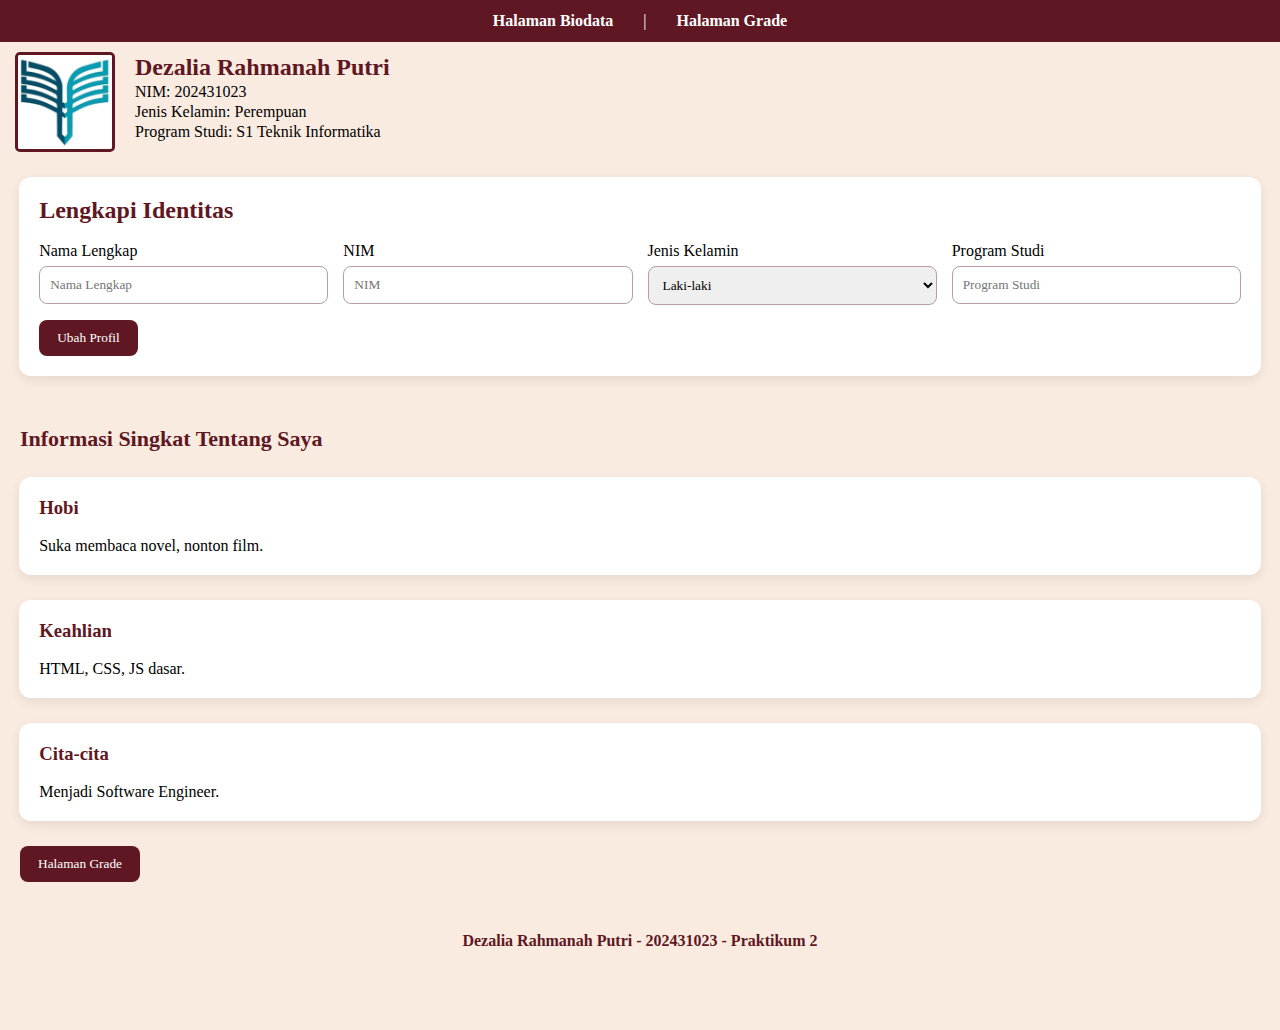
<file: Laprak2_202431023/index.html>
<!DOCTYPE html>
<html lang="en">
<head>
    <meta charset="UTF-8">
    <title>Halaman Biodata</title>
    <link rel="stylesheet" href="style.css">
    <script src="script.js" defer></script>
</head>

<body>
    <div class="navbar">
        <a href="index.html">Halaman Biodata</a>
        <span class="separator">|</span>
        <a href="grade.html">Halaman Grade</a>
    </div>

    <div class="profile-header">
        <img src="logo_itpln.jpg" alt="profile">

            <div class="profile-info">
                <h2 id="namaDisplay">Dezalia Rahmanah Putri</h2>
                <p id="nimDisplay">NIM: 202431023</p>
                <p id="genderDisplay">Jenis Kelamin: Perempuan</p>
                <p id="prodiDisplay">Program Studi: S1 Teknik Informatika</p>
            </div>
    </div>

    <div class="card">
        <h2>Lengkapi Identitas</h2><br>
        <form>
         <div class="form-row">
            <div>
                <p>Nama Lengkap</p>
                <input type="text" id="inputNama" placeholder="Nama Lengkap">
            </div>
            <div>
                <p>NIM</p>
                <input type="text" id="inputNIM" placeholder="NIM">
            </div>
            <div>
                <p>Jenis Kelamin</p>
                <select id="inputGender">
                    <option>Laki-laki</option>
                    <option>Perempuan</option>
                </select>
            </div>
            <div>
                <p>Program Studi</p>
                <input type="text" id="inputProdi" placeholder="Program Studi">
            </div>
        </div>
        <button type="button" onclick="updateBiodata()">Ubah Profil</button>
         </form>
    </div>

    <div class="title">Informasi Singkat Tentang Saya</div>
        <div class="card">
        <h3>Hobi</h3><br>
        <p>Suka membaca novel, nonton film.</p>
        </div>

        <div class="card">
        <h3>Keahlian</h3><br>
        <p>HTML, CSS, JS dasar.</p>
        </div>

        <div class="card">
        <h3>Cita-cita</h3><br>
        <p>Menjadi Software Engineer.</p>
        </div>
    
        <button class="btn-nav" type="button"><a href="grade.html">Halaman Grade</a></button>

    <footer>Dezalia Rahmanah Putri - 202431023 - Praktikum 2</footer>
</body>
</html>
</file>
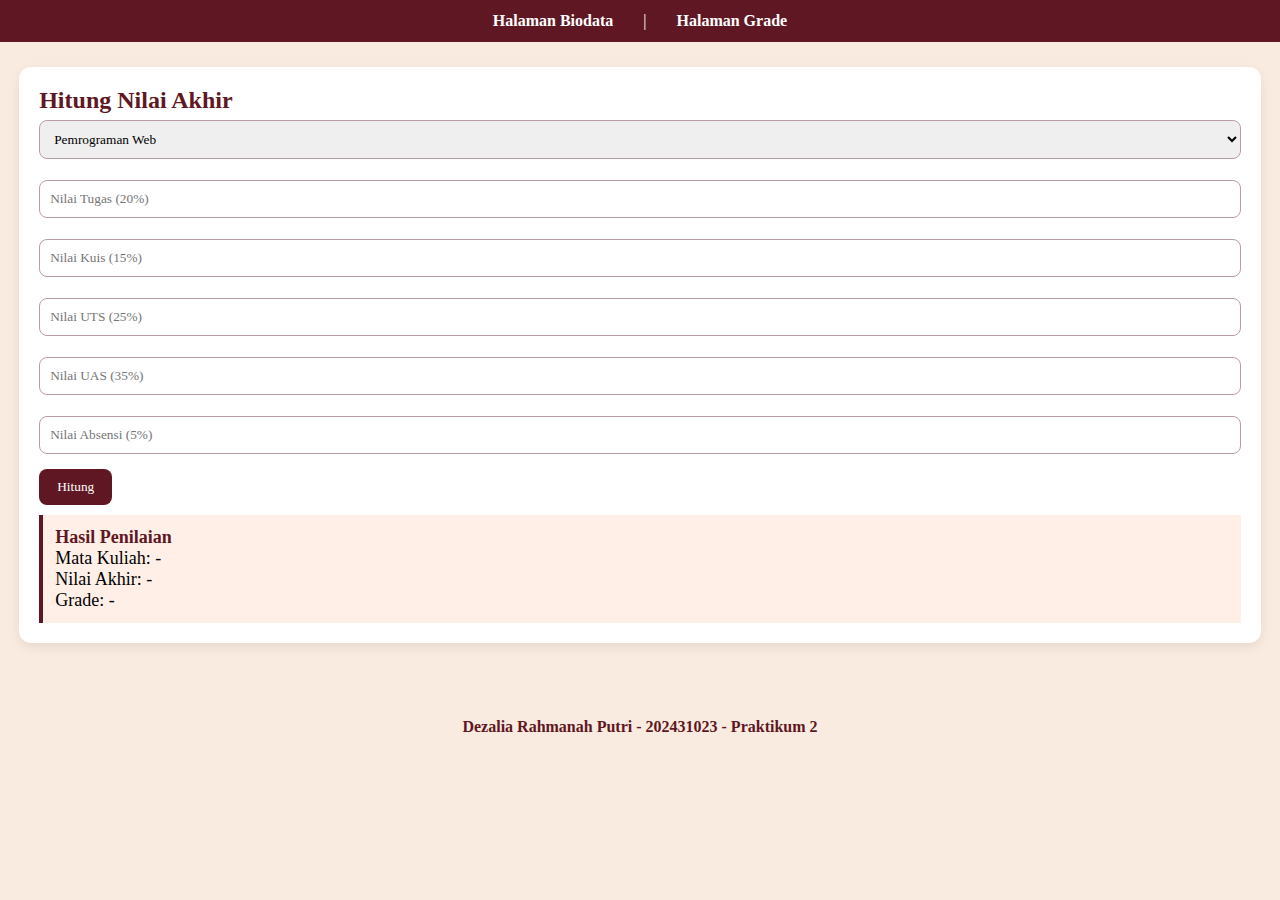
<file: Laprak2_202431023/grade.html>
<!DOCTYPE html>
<html lang="en">
<head>
    <meta charset="UTF-8">
    <title>Halaman Grade</title>
    <link rel="stylesheet" href="style.css">
    <script src="script.js" defer></script>
</head> 

<body>
    <div class="navbar">
        <a href="index.html">Halaman Biodata</a>
        <span class="separator">|</span>
        <a href="grade.html">Halaman Grade</a>
    </div>

    <div class="card">
        <h2>Hitung Nilai Akhir</h2>

        <form>
            <select id="pilihMatkul">
                <option value="Pemrograman Web">Pemrograman Web</option>
                <option value="Struktur Data">Struktur Data</option>
                <option value="Pemrograman Berorientasi Objek">Pemrograman Berorientasi Objek</option>
                <option value="Basis Data">Basis Data</option>
                <option value="Teknik Digital">Teknik Digital</option>
                <option value="Jaringan Komputer">Jaringan Komputer</option>
                <option value="Komunikasi Data">Komunikasi Data</option>
                <option value="MPPL">MPPL</option>
                <option value="Pemrosesan Data Terdistribusi">Pemrosesan Data Terdistribusi</option>
                <option value="Pengantar Big Data">Pengantar Big Data</option>
                <option value="Sistem Operasi">Sistem Operasi</option>
            </select>

            <input type="number" id="tugas" placeholder="Nilai Tugas (20%)">
            <input type="number" id="kuis" placeholder="Nilai Kuis (15%)">
            <input type="number" id="uts" placeholder="Nilai UTS (25%)">
            <input type="number" id="uas" placeholder="Nilai UAS (35%)">
            <input type="number" id="absen" placeholder="Nilai Absensi (5%)">

            <button type="button" onclick="hitungNilai()">Hitung</button>
        </form>

        <div class="result-box">
            <h4>Hasil Penilaian</h4>
            <p id="matakuliah">Mata Kuliah: -</p>
            <p id="nilaiAkhir">Nilai Akhir: -</p>
            <p id="gradeHuruf">Grade: -</p>
        </div>
    </div>

    <footer>Dezalia Rahmanah Putri - 202431023 - Praktikum 2</footer>
</body>
</html>
</file>
<file: Laprak2_202431023/style.css>
* {
    margin: 0;
    padding: 0;
    box-sizing: border-box;
    font-family: 'Times New Roman', Times, serif;
}

body {
    background: #faebe0;
    padding-bottom: 80px;

}

/* NAVIGATION */
.navbar {
    width: 100%;
    background: #5f1823;
    padding: 12px;
    display: flex;
    justify-content: center;
    gap: 30px;
}

.navbar a {
    color: white;
    text-decoration: none;
    font-weight: 600;
}

.navbar a:hover {
    text-decoration: underline;
}

span{
    color: white;
}

/* CARD */
.card {
    max-width: 97%;
    background: white;
    margin: 25px auto;
    padding: 20px;
    border-radius: 12px;
    box-shadow: 0 4px 12px rgba(0,0,0,0.08);
}

/* Foto profil + bingkai */
.profile-header {
    display: flex;
    align-items: center;
    gap: 20px;
}

.profile-header img {
    margin-top: 10px;
    margin-left: 15px;
    width: 100px;
    height: 100px;
    border-radius: 5px;        /* biar agak rounded */
    object-fit: cover;          /* foto tidak gepeng */
    border: 3px solid #5f1823;  /* warna pastel bingkai */
}

.profile-info h2,
.profile-info p {
    margin: 2px 0;
}

.title {
    font-size: 22px;
    font-weight: bold;
    margin-bottom: 10px;
}
div.title{
    text-align: left;
    padding-left: 20px;
    color: #5f1823;
    margin-top: 50px;
}

h3, h2, h4{
    color: #5f1823;
}

/* FORM */
form input, form select {
    width: 100%;
    padding: 10px;
    margin-top: 6px;
    margin-bottom: 15px;
    border-radius: 8px;
    border: 1px solid #b99da4;
}

.form-row {
    display: flex;
    flex-wrap: wrap;     /* supaya bisa turun kalau layar kecil */
    gap: 15px;           /* jarak antar input */
}

.form-row > div {
    flex: 1;             /* biar semua kotak sejajar */
    min-width: 200px;    /* batas supaya tidak terlalu kecil */
}

button {
    padding: 10px 18px;
    background: #5f1823;
    color: white;
    border: none;
    border-radius: 8px;
    cursor: pointer;
}

button:hover {
    background: #2a0f0f;
}

.btn-nav {
    margin-left: 20px;      /* supaya tidak mepet kiri */
    padding: 10px 18px;     /* biar konsisten */
    background: #5f1823;
    border-radius: 8px;
    border: none;
}

a {
    text-decoration: none;
    color: white;
}

/* RESULT */
.result-box {
    font-size: 18px;
    padding: 12px;
    background: #ffefe7;
    border-left: 4px solid #5f1823;
    margin-top: 10px;
}

/* FOOTER */
footer {
    text-align: center;
    padding-top: 50px;
    font-weight: 600;
    color: #5f1823;
}

/* Saat layarnya kecil (HP), otomatis jadi ke bawah */
@media (max-width: 768px) {
    .form-row {
        flex-direction: column;
        align-items: flex-start;
    }
    
    .form-row input,
    .form-row select {
        width: 100%; /* Biar penuh dan rapi */
    
    }
}
</file>
